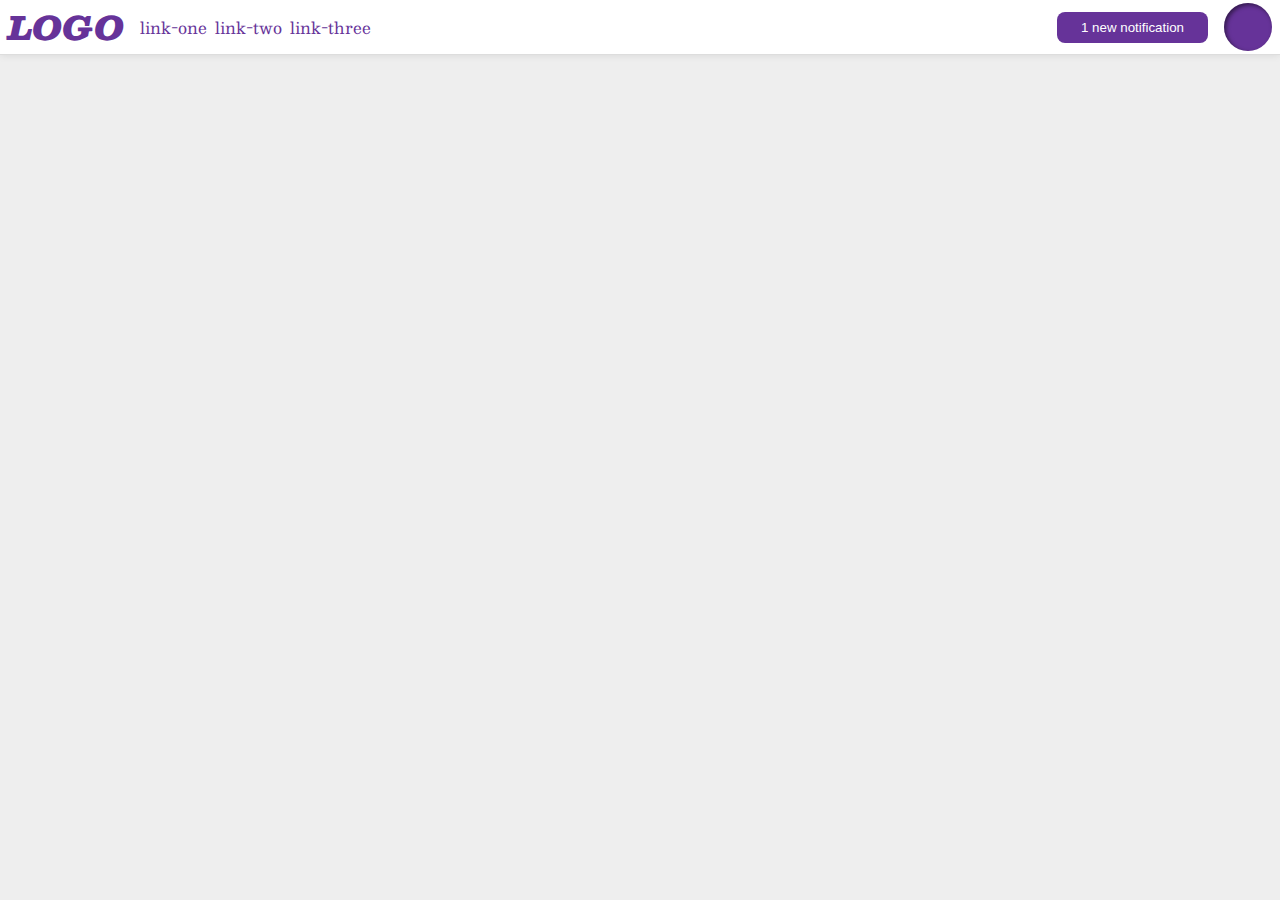
<file: flex/03-flex-header-2/index.html>
<!DOCTYPE html>
<html lang="en">
  <head>
    <meta charset="UTF-8">
    <meta http-equiv="X-UA-Compatible" content="IE=edge">
    <meta name="viewport" content="width=device-width, initial-scale=1.0">
    <title>Flex Header 2</title>
    <link rel="stylesheet" href="style.css">
  </head>
  <body>
    <div class="header">
      <div class="left">
        <div class="logo">
          LOGO
        </div>
        <ul class="links">
          <li><a href="google.com">link-one</a></li>
          <li><a href="google.com">link-two</a></li>
          <li><a href="google.com">link-three</a></li>
        </ul>
      </div>
      <div class="right">
        <button class="notifications">
          1 new notification
        </button>
        <div class="profile-image"></div>
      </div>
    </div>
  </body>
</html>
</file>
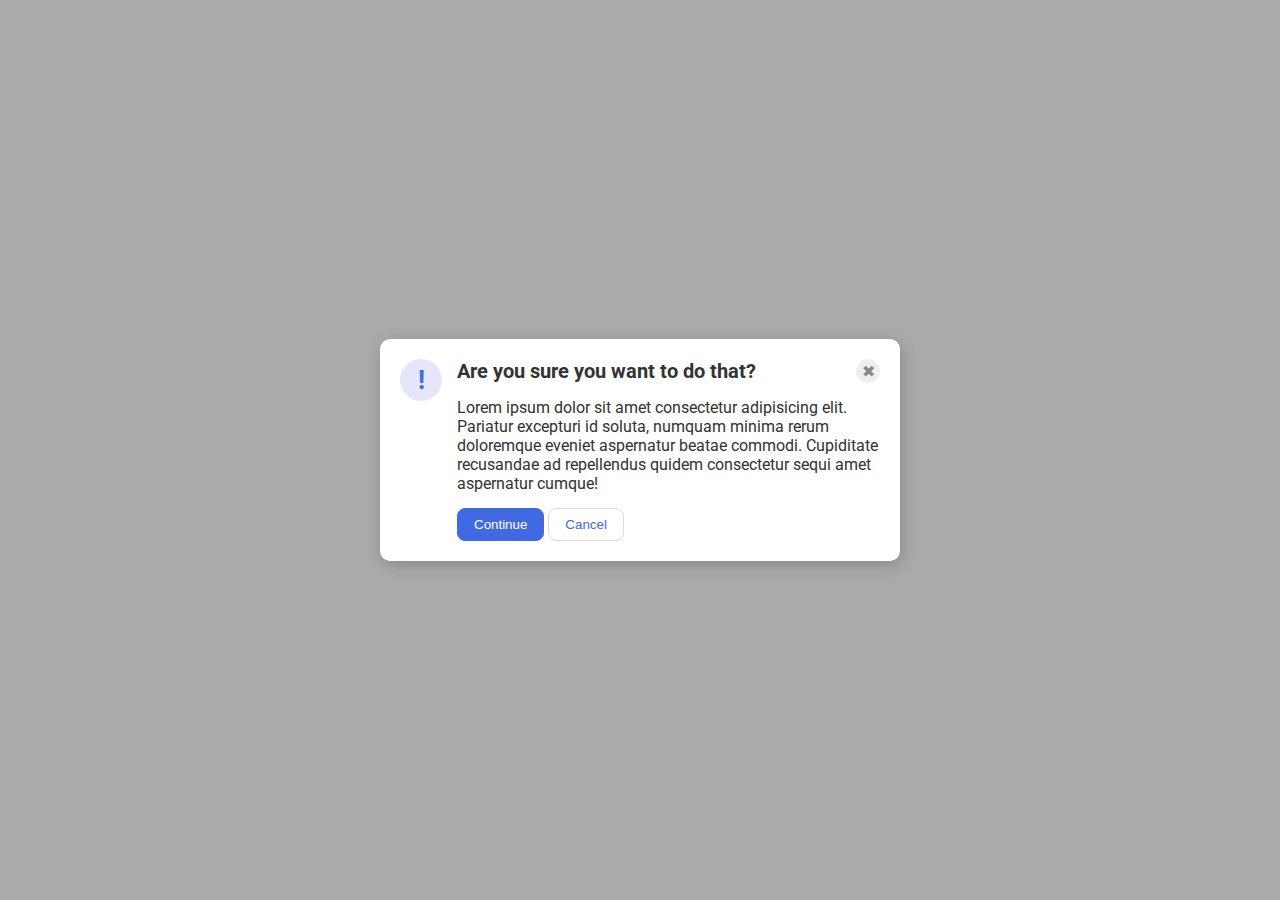
<file: flex/05-flex-modal/index.html>
<!DOCTYPE html>
<html lang="en">
  <head>
    <meta charset="UTF-8">
    <meta http-equiv="X-UA-Compatible" content="IE=edge">
    <meta name="viewport" content="width=device-width, initial-scale=1.0">
    <link rel="stylesheet" href="style.css">
    <title>Modal</title>
  </head>
  <body>
    <div class="modal">
      <div class="left">
        <div class="icon">!</div>
      </div>
      <div class="right">
        <div class="top">
          <div class="header">Are you sure you want to do that?</div>
          <button class="close-button">✖</button>
        </div>
        <div class="text">Lorem ipsum dolor sit amet consectetur adipisicing elit. Pariatur excepturi id soluta, numquam minima rerum doloremque eveniet aspernatur beatae commodi. Cupiditate recusandae ad repellendus quidem consectetur sequi amet aspernatur cumque!</div>
        <div>
          <button class="continue">Continue</button>
          <button class="cancel">Cancel</button>
        </div>
      </div>
    </div>
  </body>
</html>
</file>
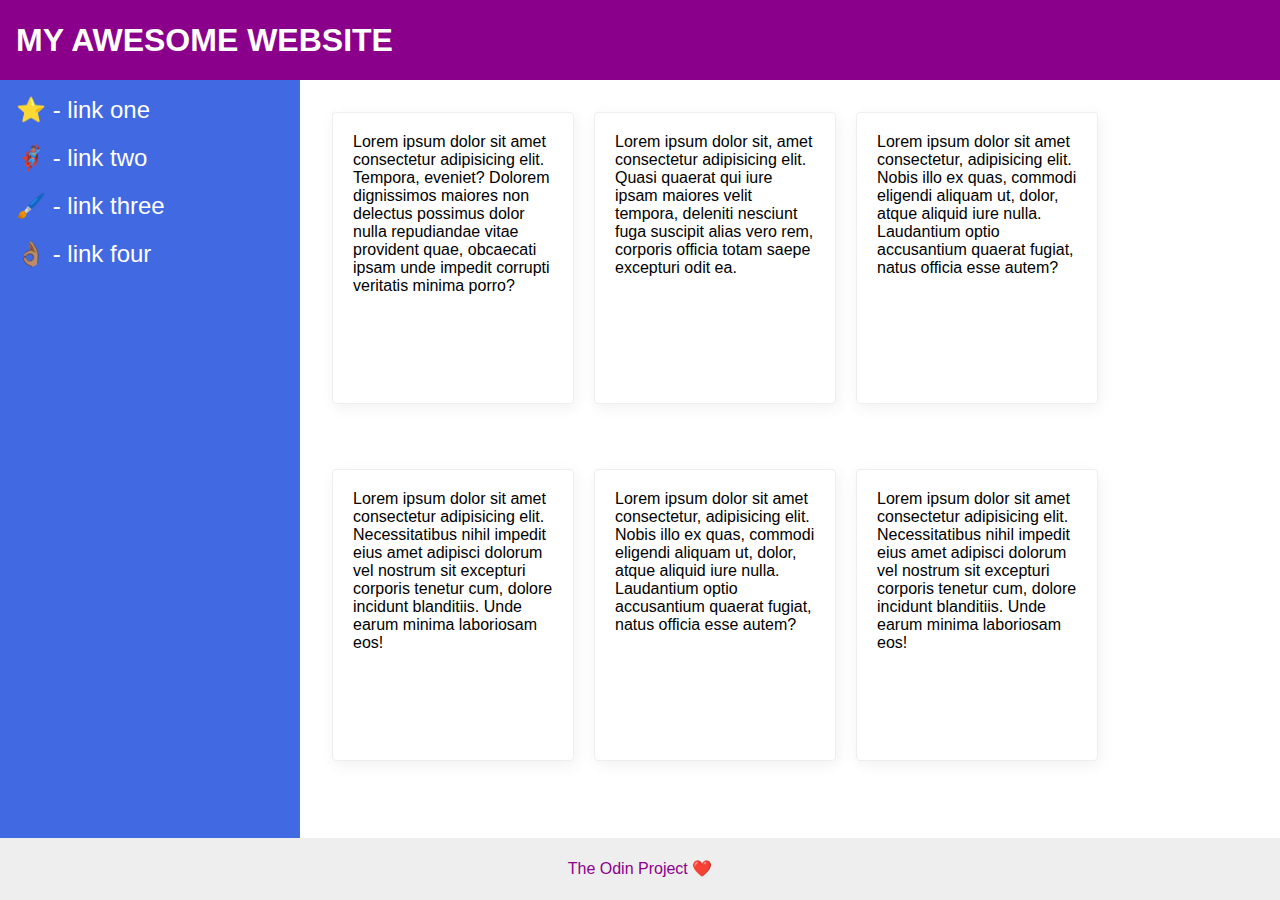
<file: flex/07-flex-layout-2/index.html>
<!DOCTYPE html>
<html lang="en">
  <head>
    <meta charset="UTF-8">
    <meta http-equiv="X-UA-Compatible" content="IE=edge">
    <meta name="viewport" content="width=device-width, initial-scale=1.0">
    <title>The Holy Grail</title>
    <link rel="stylesheet" href="style.css">
  </head>
  <body>
    <div class="header">
      MY AWESOME WEBSITE
    </div>
    
    <div class="content">
      <div class="sidebar">
        <ul>
          <li><a href="#">⭐ - link one</a></li>
          <li><a href="#">🦸🏽‍♂️ - link two</a></li>
          <li><a href="#">🖌️ - link three</a></li>
          <li><a href="#">👌🏽 - link four</a></li>
        </ul>
      </div>
      <div class="text">
        <div class="card">Lorem ipsum dolor sit amet consectetur adipisicing elit. Tempora, eveniet? Dolorem dignissimos maiores non delectus possimus dolor nulla repudiandae vitae provident quae, obcaecati ipsam unde impedit corrupti veritatis minima porro?</div>
        <div class="card">Lorem ipsum dolor sit, amet consectetur adipisicing elit. Quasi quaerat qui iure ipsam maiores velit tempora, deleniti nesciunt fuga suscipit alias vero rem, corporis officia totam saepe excepturi odit ea.</div>
        <div class="card">Lorem ipsum dolor sit amet consectetur, adipisicing elit. Nobis illo ex quas, commodi eligendi aliquam ut, dolor, atque aliquid iure nulla. Laudantium optio accusantium quaerat fugiat, natus officia esse autem?</div>
        <div class="card">Lorem ipsum dolor sit amet consectetur adipisicing elit. Necessitatibus nihil impedit eius amet adipisci dolorum vel nostrum sit excepturi corporis tenetur cum, dolore incidunt blanditiis. Unde earum minima laboriosam eos!</div>
        <div class="card">Lorem ipsum dolor sit amet consectetur, adipisicing elit. Nobis illo ex quas, commodi eligendi aliquam ut, dolor, atque aliquid iure nulla. Laudantium optio accusantium quaerat fugiat, natus officia esse autem?</div>
        <div class="card">Lorem ipsum dolor sit amet consectetur adipisicing elit. Necessitatibus nihil impedit eius amet adipisci dolorum vel nostrum sit excepturi corporis tenetur cum, dolore incidunt blanditiis. Unde earum minima laboriosam eos!</div>
      </div>
    </div>

    <div class="footer">
      The Odin Project ❤️
    </div>
  </body>
</html>
</file>
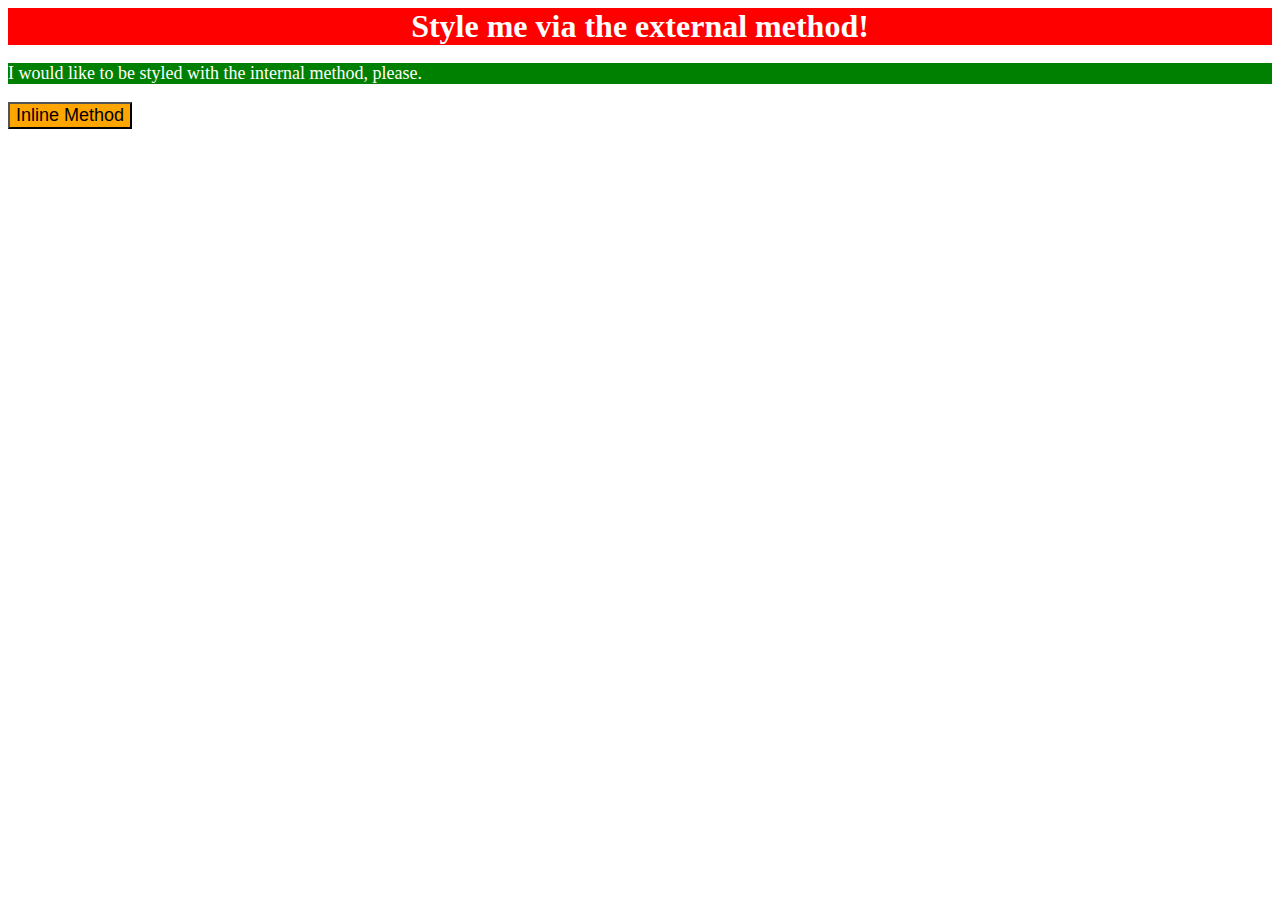
<file: foundations/01-css-methods/index.html>
<!DOCTYPE html>
<html lang="en">
  <head>
    <meta charset="UTF-8">
    <meta http-equiv="X-UA-Compatible" content="IE=edge">
    <meta name="viewport" content="width=device-width, initial-scale=1.0">
    <link rel="stylesheet" href="./styles.css">
    <title>Methods for Adding CSS</title>
  </head>
  <body>
    <div>Style me via the external method!</div>
    <p>I would like to be styled with the internal method, please.</p>
    <button>Inline Method</button>
  </body>
</html>
</file>
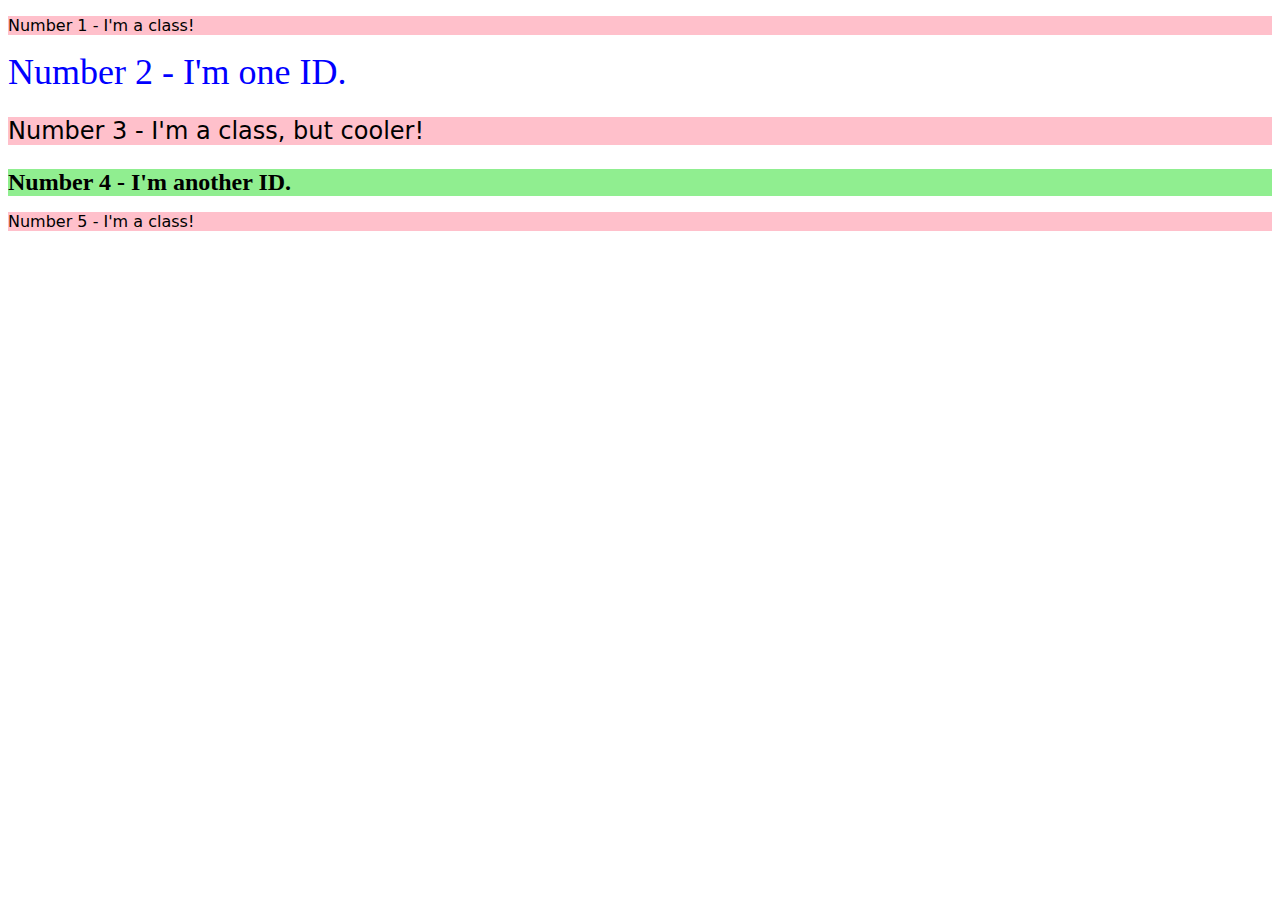
<file: foundations/02-class-id-selectors/index.html>
<!DOCTYPE html>
<html lang="en">
  <head>
    <meta charset="UTF-8">
    <meta http-equiv="X-UA-Compatible" content="IE=edge">
    <meta name="viewport" content="width=device-width, initial-scale=1.0">
    <title>Class and ID Selectors</title>
    <link rel="stylesheet" href="style.css">
  </head>
  <body>
    <p class="odd">Number 1 - I'm a class!</p>
    <div id="second">Number 2 - I'm one ID.</div>
    <p class="odd third">Number 3 - I'm a class, but cooler!</p>
    <div id="fourth">Number 4 - I'm another ID.</div>
    <p class="odd">Number 5 - I'm a class!</p>
  </body>
</html>
</file>
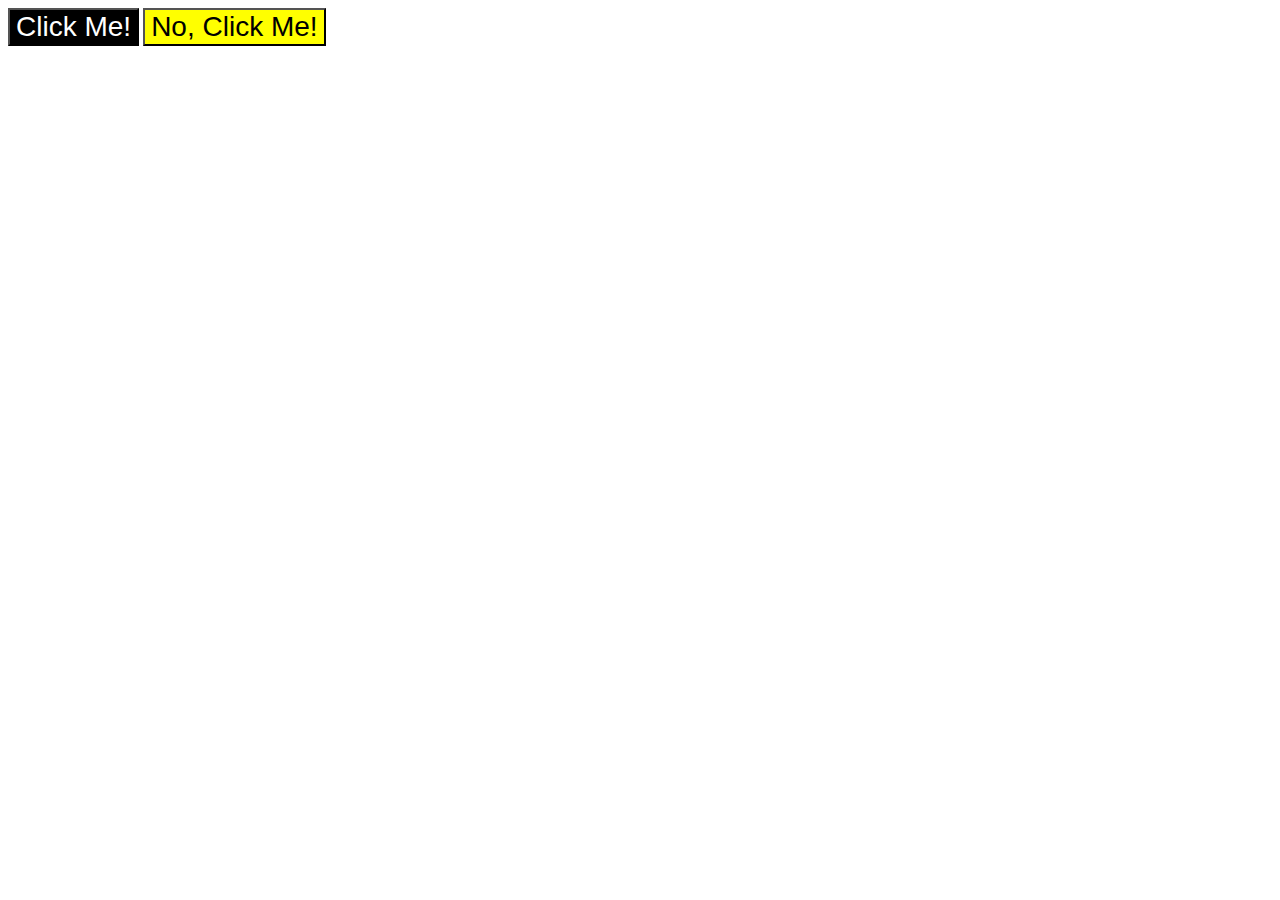
<file: foundations/03-grouping-selectors/index.html>
<!DOCTYPE html>
<html lang="en">
  <head>
    <meta charset="UTF-8">
    <meta http-equiv="X-UA-Compatible" content="IE=edge">
    <meta name="viewport" content="width=device-width, initial-scale=1.0">
    <title>Grouping Selectors</title>
    <link rel="stylesheet" href="./style.css">
  </head>
  <body>
    <button class="common first">Click Me!</button>
    <button class="common second">No, Click Me!</button>
  </body>
</html>
</file>
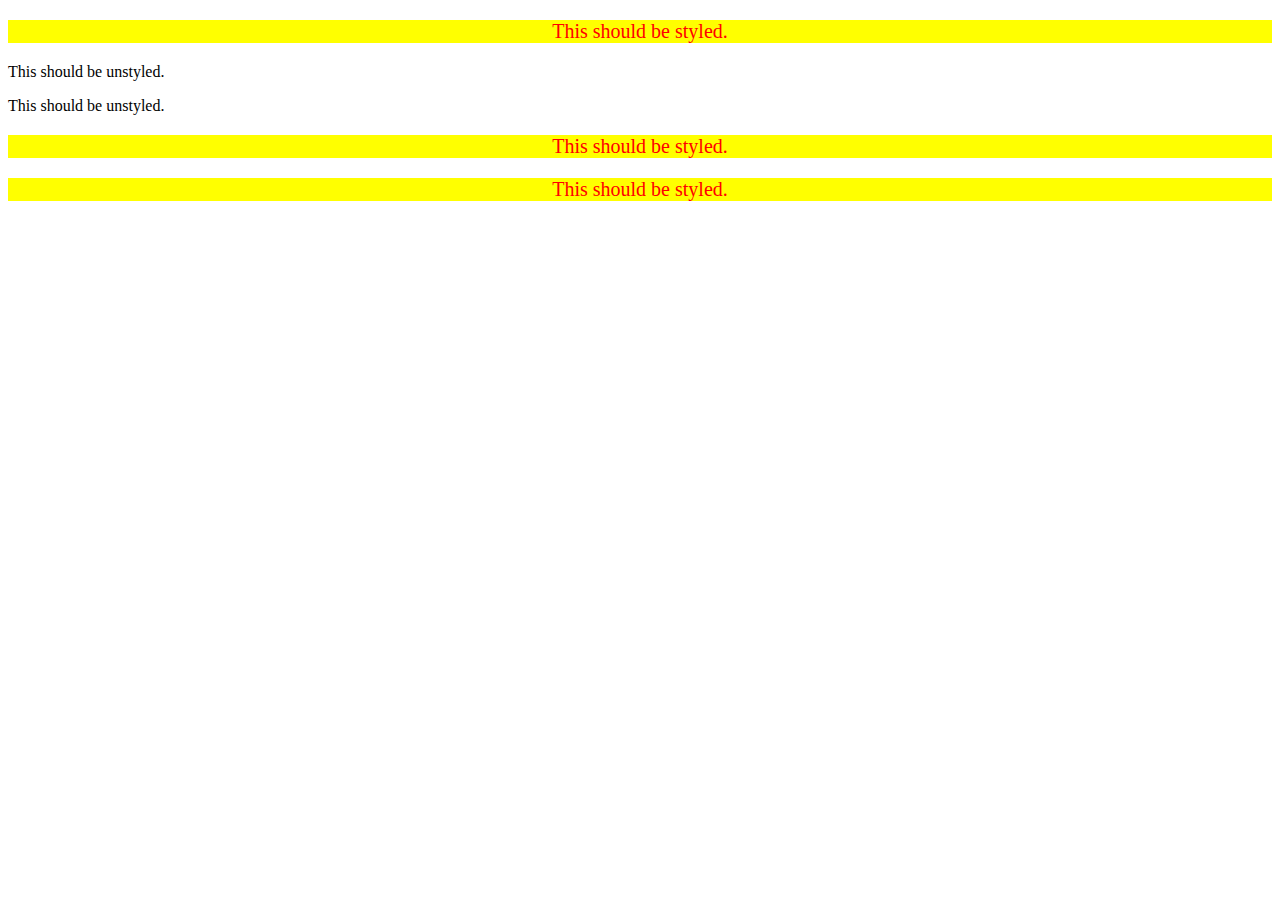
<file: foundations/05-descendant-combinator/index.html>
<!DOCTYPE html>
<html lang="en">
  <head>
    <meta charset="UTF-8">
    <meta http-equiv="X-UA-Compatible" content="IE=edge">
    <meta name="viewport" content="width=device-width, initial-scale=1.0">
    <title>Descendant Combinator</title>
    <link rel="stylesheet" href="./style.css">
  </head>
  <body>
    <div class="container">
      <p class="text">This should be styled.</p>
    </div>
    <p class="text">This should be unstyled.</p>
    <p class="text">This should be unstyled.</p>
    <div class="container">
      <p class="text">This should be styled.</p>
      <p class="text">This should be styled.</p>
    </div>
  </body>
</html>
</file>
<file: flex/03-flex-header-2/style.css>
/* this is some magical font-importing.  
you'll learn about it later. */
@import url('https://fonts.googleapis.com/css2?family=Besley:ital,wght@0,400;1,900&display=swap');

body {
  margin: 0;
  background: #eee;
  font-family: Besley, serif;
}

.header {
  background: white;
  border-bottom: 1px solid #ddd;
  box-shadow: 0 0 8px rgba(0,0,0,.1);
  display: flex;
  justify-content: space-between;
  gap: 8px;
}

.profile-image {
  background: rebeccapurple;
  box-shadow: inset 2px 2px 4px rgba(0,0,0,.5);
  border-radius: 50%;
  width: 48px;
  height: 48px;
}

.logo {
  color: rebeccapurple;
  font-size: 32px;
  font-weight: 900;
  font-style: italic;
}

button {
  border: none;
  border-radius: 8px;
  background: rebeccapurple;
  color: white;
  padding: 8px 24px;
}

a {
  /* this removes the line under our links */
  text-decoration: none;
  color: rebeccapurple;
}

ul {
  list-style-type: none;
  margin: 0;
  padding: 0;
  display: flex;
  gap: 8px;
}

.right, .left{
  flex: 1 1 auto;
  align-items: center;
  gap: 16px;
  padding-left: 8px;
  padding-right: 8px;
}


.right {
  display: flex;
  justify-content: flex-end;
}

.left {
  display: flex;
  justify-content: flex-start;
}
</file>
<file: flex/05-flex-modal/style.css>
@import url('https://fonts.googleapis.com/css2?family=Roboto:wght@400;700&display=swap');

html, body {
  height: 100%;
}

body {
  font-family: Roboto, sans-serif;
  margin: 0;
  background: #aaa;
  color: #333;
  /* I'll give you this one for free lol */
  display: flex;
  align-items: center;
  justify-content: center;
}

.modal {
  background: white;
  width: 480px;
  border-radius: 10px;
  box-shadow: 2px 4px 16px rgba(0,0,0,.2);
  display: flex;
  padding: 20px;
  gap: 15px;
}

.icon {
  flex-shrink: 0;
  color: royalblue;
  font-size: 26px;
  font-weight: 700;
  background: lavender;
  width: 42px;
  height: 42px;
  border-radius: 50%;
  display: flex;
  align-items: center;
  justify-content: center;
}

.close-button {
  background: #eee;
  border-radius: 50%;
  color: #888;
  font-weight: 400;
  font-size: 16px;
  height: 24px;
  width: 24px;
  display: flex;
  align-items: center;
  justify-content: center;
  border: 1px solid #eee;
  padding: 0;
}

button {
  cursor: pointer;
  padding: 8px 16px;
  border-radius: 8px;
}

button.continue {
  background: royalblue;
  border: 1px solid royalblue;
  color: white;
}

button.cancel {
  background: white;
  border: 1px solid #ddd;
  color: royalblue;
}

.right {
  display: flex;
  flex-direction: column;
  flex-shrink: 1;
  gap: 15px;
}

.top {
  display: flex;
  justify-content: space-between;
  flex-shrink: 5;
  font-weight: bold;
  font-size: 20px;
}
</file>
<file: flex/07-flex-layout-2/style.css>
body {
  font-family: -apple-system, BlinkMacSystemFont, 'Segoe UI', Roboto, Oxygen, Ubuntu, Cantarell, 'Open Sans', 'Helvetica Neue', sans-serif;
  margin: 0;
  min-height: 100vh;
  display: flex;
  flex-direction: column;
}

.header {
  flex: 1;
  height: 72px;
  background: darkmagenta;
  color: white;
  display: flex;
  align-items: center;
  padding: 16px;
  font-size: 32px;
  font-weight: 900;
}

.content {
  display: flex;
  flex: 8;
}

.sidebar {
  flex: 1, 1, 300px;
}

.text {
  flex: 5;
  padding: 32px;
  display: flex;
  flex-direction: row;
  flex-wrap: wrap;
  gap: 20px;
}

ul {
  list-style-type: none;
  margin: 0;
  padding: 0;
  display: flex;
  gap: 20px;
  flex-direction: column;
}

.footer {
  flex: 1;
  height: 72px;
  background: #eee;
  color: darkmagenta;
  display: flex;
  justify-content: center;
  align-items: center;
  padding: 16px;
}

.sidebar {
  padding: 16px;
  width: 300px;
  background: royalblue;
  box-sizing: border-box;
}

.card {
  border: 1px solid #eee;
  box-shadow: 2px 4px 16px rgba(0,0,0,.06);
  border-radius: 4px;
  padding: 20px;
  width: 200px;
  height: 250px;
}

a {
  text-decoration: none;
  color: white;
  font-size: 24px;
}
</file>
<file: foundations/01-css-methods/styles.css>
div {
    background-color: red;
    color: white;
    font-size: 32px;
    font-weight: bold;
    text-align: center;
}

p {
    background-color: green;
    color: white;
    font-size: 18px;
}

button {
    background-color: orange;
    font-size: 18px;
}
</file>
<file: foundations/02-class-id-selectors/style.css>
.odd {
    background-color: pink;
    font-family: Verdana, "DejaVu Sans", sans-serif;

}

#second {
    color: blue;
    font-size: 36px;
}

.odd.third {
    font-size: 24px;
}

#fourth {
    background-color: lightgreen;
    font-size: 24px;
    font-weight: bold;
}
</file>
<file: foundations/03-grouping-selectors/style.css>
.common {
    font-size: 28px;
    font-family: Helvetica, "Times New Roman", sans-serif;
}

.common.first {
    background-color: black;
    color: white;
}

.common.second {
    background-color: yellow;
}
</file>
<file: foundations/05-descendant-combinator/style.css>
div p {
    background-color: yellow;
    color: red;
    font-size: 20px;
    text-align: center;
}
</file>
